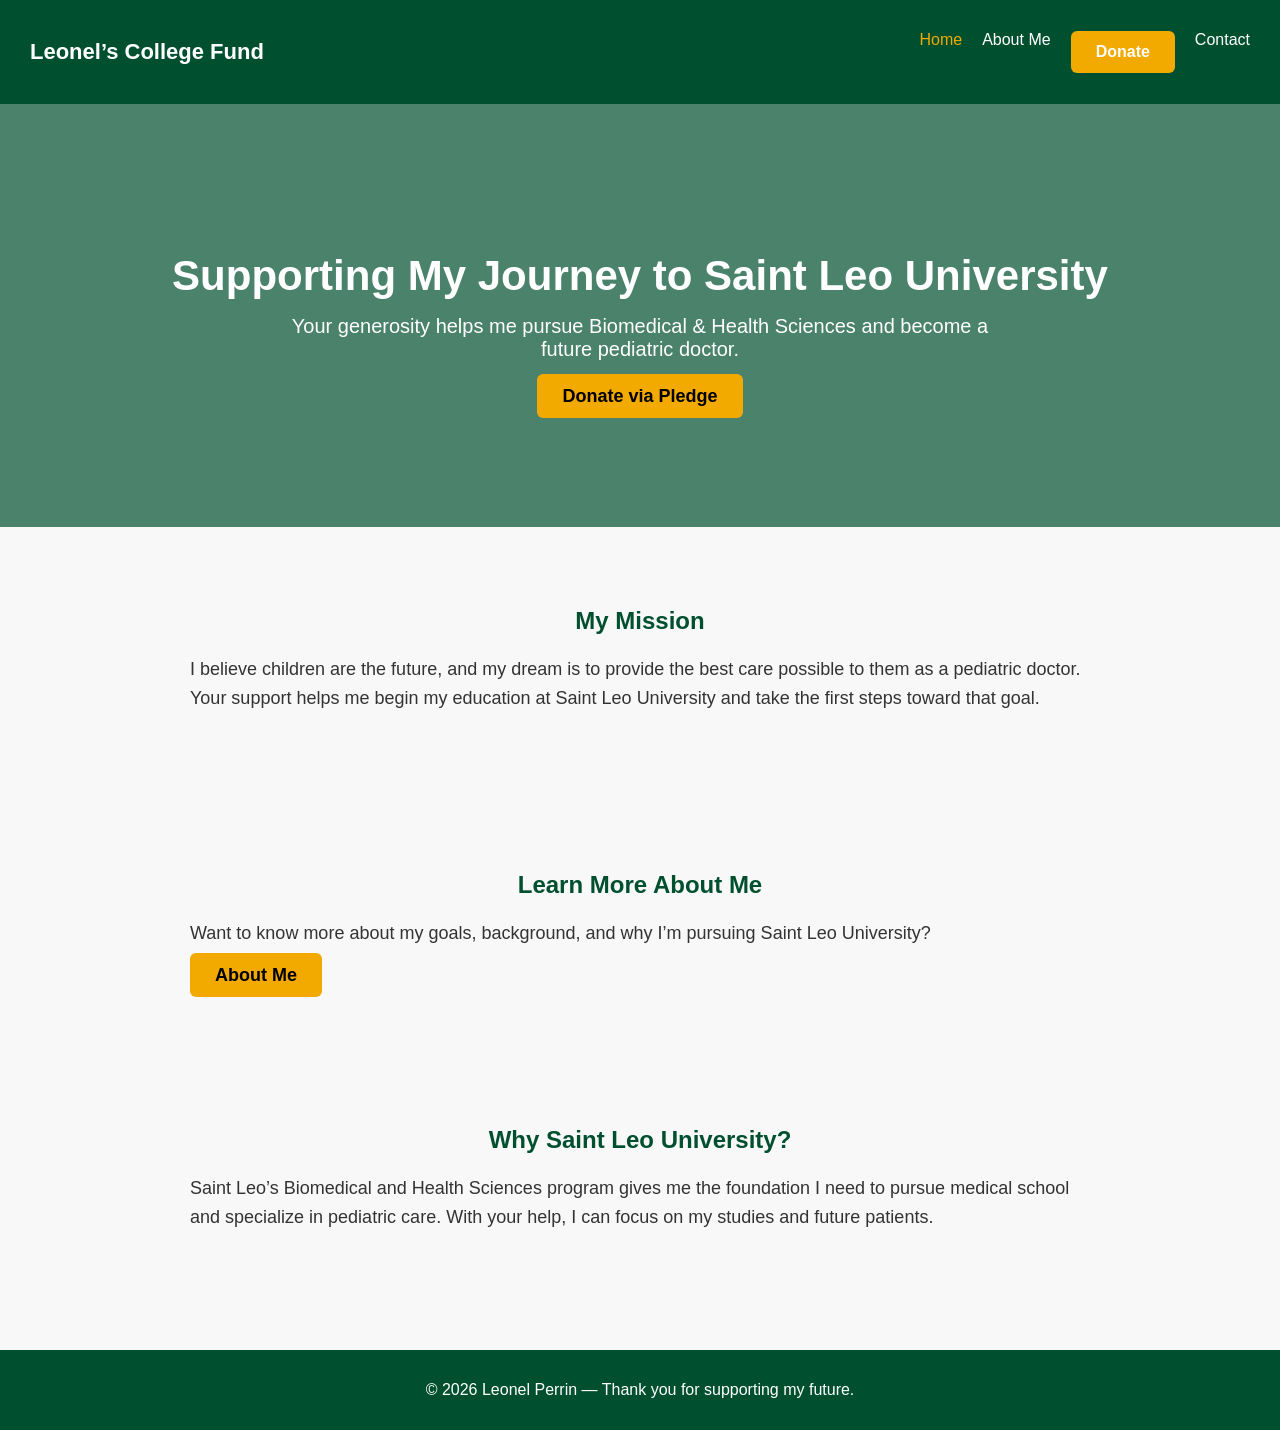
<file: index.html>
<!DOCTYPE html>
<html lang="en">
<head>
    <meta charset="UTF-8">
    <meta name="viewport" content="width=device-width, initial-scale=1.0">
    <title>Leonel’s College Fund</title>
    <link rel="stylesheet" href="style.css">
</head>
<body>

    <!-- Navigation -->
    <nav class="navbar">
        <div class="logo">Leonel’s College Fund</div>
        <ul class="nav-links">
            <li><a href="index.html" class="active">Home</a></li>
            <li><a href="about.html">About Me</a></li>
            <a href="donate.html" class="hero-btn">Donate</a>
            <li><a href="contact.html">Contact</a></li>
        </ul>
    </nav>

    <!-- Hero Section -->
    <header class="hero">
        <h1>Supporting My Journey to Saint Leo University</h1>
        <p>Your generosity helps me pursue Biomedical & Health Sciences and become a future pediatric doctor.</p>
        <a href="donate.html" class="hero-btn">Donate via Pledge</a>
    </header>

    <!-- Mission Section -->
    <section class="mission">
        <h2>My Mission</h2>
        <p>
            I believe children are the future, and my dream is to provide the best care possible to them as a pediatric doctor.
            Your support helps me begin my education at Saint Leo University and take the first steps toward that goal.
        </p>
    </section>

    <!-- About Link Section -->
<section class="about-link">
    <h2>Learn More About Me</h2>
    <p>
        Want to know more about my goals, background, and why I’m pursuing Saint Leo University?
    </p>
    <a href="about.html" class="hero-btn">About Me</a>
</section>

    <!-- College Section -->
    <section class="college">
        <h2>Why Saint Leo University?</h2>
        <p>
            Saint Leo’s Biomedical and Health Sciences program gives me the foundation I need to pursue medical school and
            specialize in pediatric care. With your help, I can focus on my studies and future patients.
        </p>
    </section>

    <!-- Footer -->
    <footer>
        <p>© 2026 Leonel Perrin — Thank you for supporting my future.</p>
    </footer>

</body>
</html>
</file>
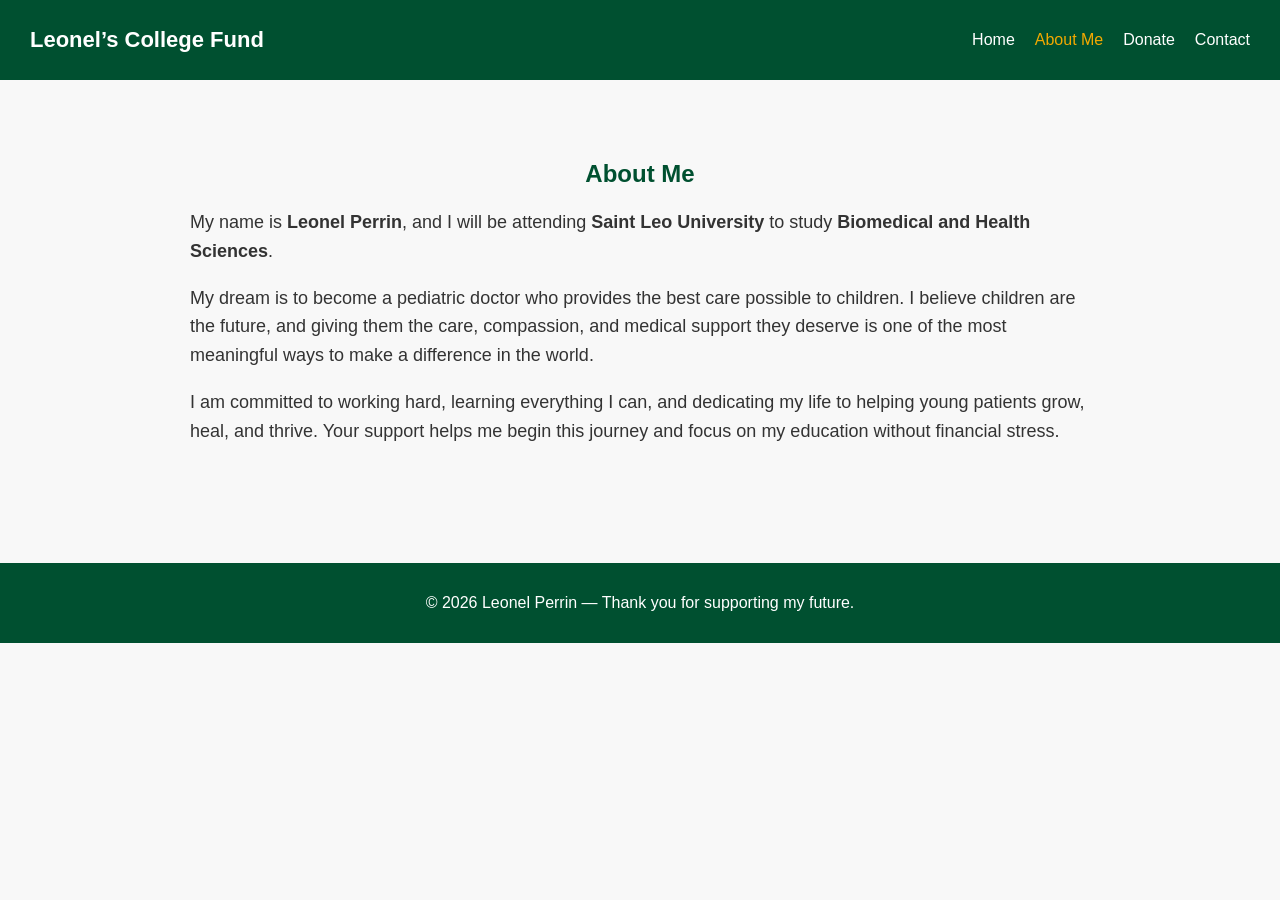
<file: about.html>
<!DOCTYPE html>
<html lang="en">
<head>
    <meta charset="UTF-8">
    <meta name="viewport" content="width=device-width, initial-scale=1.0">
    <title>About Me - Leonel’s College Fund</title>
    <link rel="stylesheet" href="style.css">
</head>
<body>

    <!-- Navigation -->
    <nav class="navbar">
        <div class="logo">Leonel’s College Fund</div>
        <ul class="nav-links">
            <li><a href="index.html">Home</a></li>
            <li><a href="about.html" class="active">About Me</a></li>
            <li><a href="donate.html">Donate</a></li>
            <li><a href="contact.html">Contact</a></li>
        </ul>
    </nav>

    <!-- About Section -->
    <section class="about">
        <h1>About Me</h1>
        <p>
            My name is <strong>Leonel Perrin</strong>, and I will be attending 
            <strong>Saint Leo University</strong> to study 
            <strong>Biomedical and Health Sciences</strong>.
        </p>

        <p>
            My dream is to become a pediatric doctor who provides the best care possible to children.
            I believe children are the future, and giving them the care, compassion, and medical support
            they deserve is one of the most meaningful ways to make a difference in the world.
        </p>

        <p>
            I am committed to working hard, learning everything I can, and dedicating my life to helping
            young patients grow, heal, and thrive. Your support helps me begin this journey and focus on
            my education without financial stress.
        </p>
    </section>

    <!-- Footer -->
    <footer>
        <p>© 2026 Leonel Perrin — Thank you for supporting my future.</p>
    </footer>

</body>
</html>
</file>
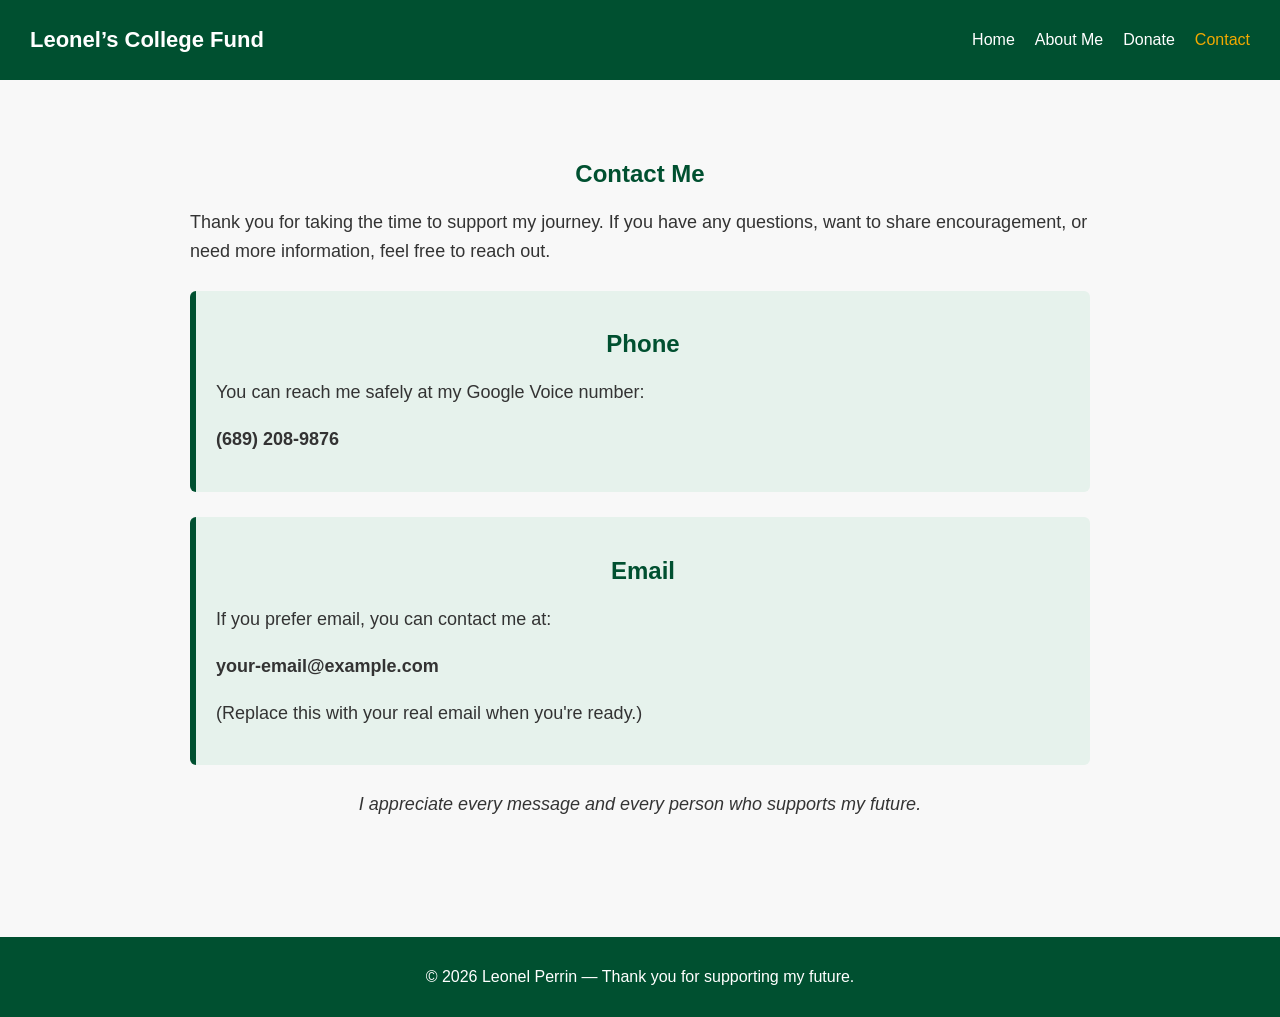
<file: Contact.html>
<!DOCTYPE html>
<html lang="en">
<head>
    <meta charset="UTF-8">
    <meta name="viewport" content="width=device-width, initial-scale=1.0">
    <title>Contact - Leonel’s College Fund</title>
    <link rel="stylesheet" href="style.css">
</head>
<body>

    <!-- Navigation -->
    <nav class="navbar">
        <div class="logo">Leonel’s College Fund</div>
        <ul class="nav-links">
            <li><a href="index.html">Home</a></li>
            <li><a href="about.html">About Me</a></li>
            <li><a href="donate.html">Donate</a></li>
            <li><a href="contact.html" class="active">Contact</a></li>
        </ul>
    </nav>

    <!-- Contact Section -->
    <section class="contact">
        <h1>Contact Me</h1>
        <p>
            Thank you for taking the time to support my journey. If you have any questions, want to share encouragement, 
            or need more information, feel free to reach out.
        </p>

        <div class="contact-box">
            <h2>Phone</h2>
            <p>You can reach me safely at my Google Voice number:</p>
            <p><strong>(689) 208‑9876</strong></p>
        </div>

        <div class="contact-box">
            <h2>Email</h2>
            <p>If you prefer email, you can contact me at:</p>
            <p><strong>your-email@example.com</strong></p>
            <p>(Replace this with your real email when you're ready.)</p>
        </div>

        <p class="note">
            I appreciate every message and every person who supports my future.
        </p>
    </section>

    <!-- Footer -->
    <footer>
        <p>© 2026 Leonel Perrin — Thank you for supporting my future.</p>
</file>
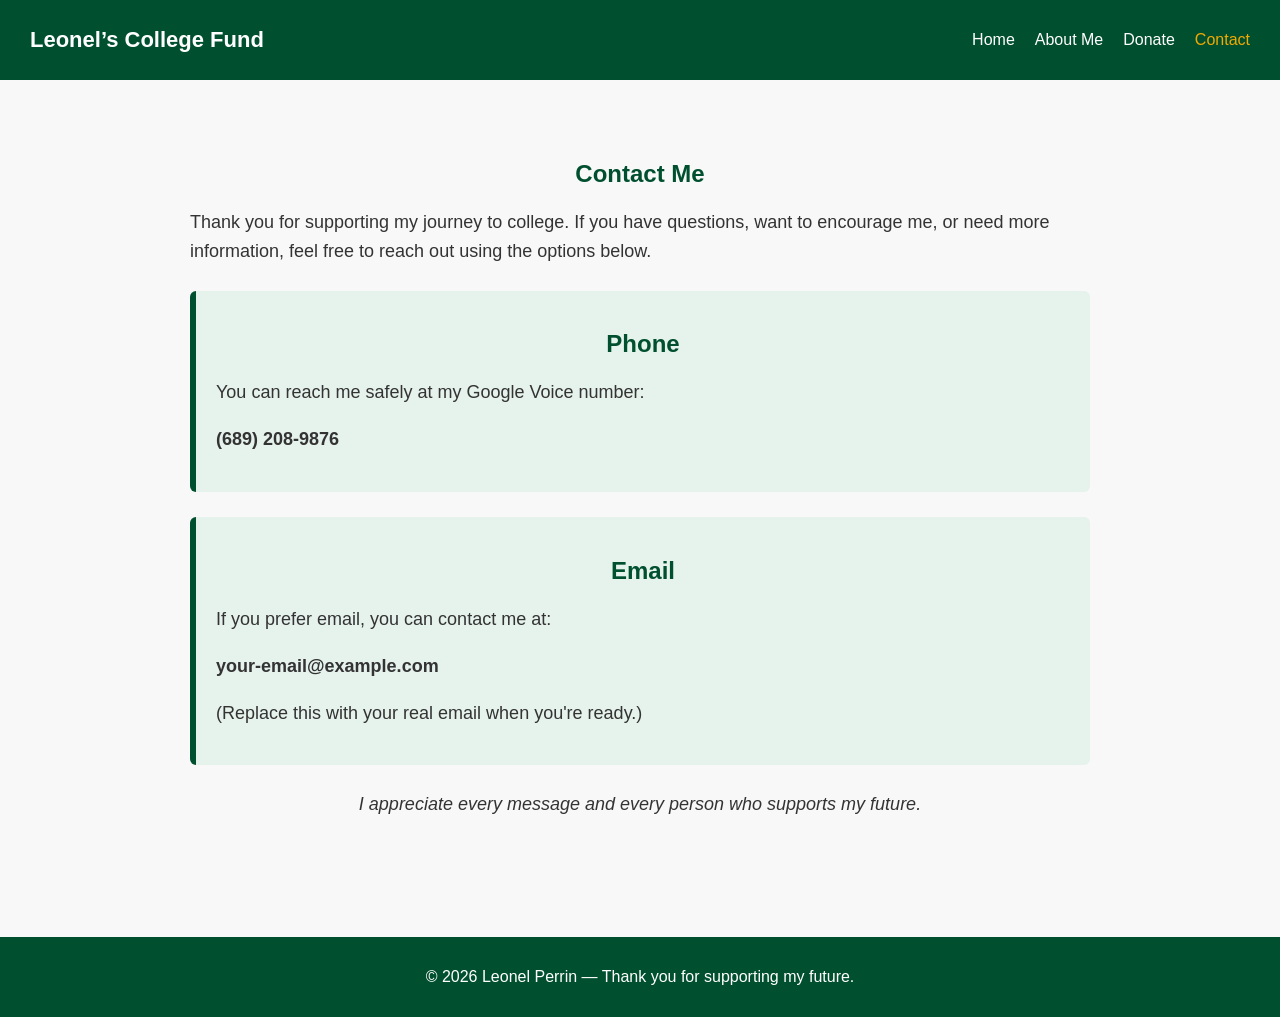
<file: contact.html>
<!DOCTYPE html>
<html lang="en">
<head>
    <meta charset="UTF-8">
    <meta name="viewport" content="width=device-width, initial-scale=1.0">
    <title>Contact - Leonel’s College Fund</title>
    <link rel="stylesheet" href="style.css">
</head>
<body>

    <!-- Navigation -->
    <nav class="navbar">
        <div class="logo">Leonel’s College Fund</div>
        <ul class="nav-links">
            <li><a href="index.html">Home</a></li>
            <li><a href="about.html">About Me</a></li>
            <li><a href="donate.html">Donate</a></li>
            <li><a href="contact.html" class="active">Contact</a></li>
        </ul>
    </nav>

    <!-- Contact Section -->
    <section class="contact">
        <h1>Contact Me</h1>
        <p>
            Thank you for supporting my journey to college. If you have questions, want to encourage me, 
            or need more information, feel free to reach out using the options below.
        </p>

        <div class="contact-box">
            <h2>Phone</h2>
            <p>You can reach me safely at my Google Voice number:</p>
            <p><strong>(689) 208‑9876</strong></p>
        </div>

        <div class="contact-box">
            <h2>Email</h2>
            <p>If you prefer email, you can contact me at:</p>
            <p><strong>your-email@example.com</strong></p>
            <p>(Replace this with your real email when you're ready.)</p>
        </div>

        <p class="note">
            I appreciate every message and every person who supports my future.
        </p>
    </section>

    <!-- Footer -->
    <footer>
        <p>© 2026 Leonel Perrin — Thank you for supporting my future.</p>
    </footer>

</body>
</html>
</file>
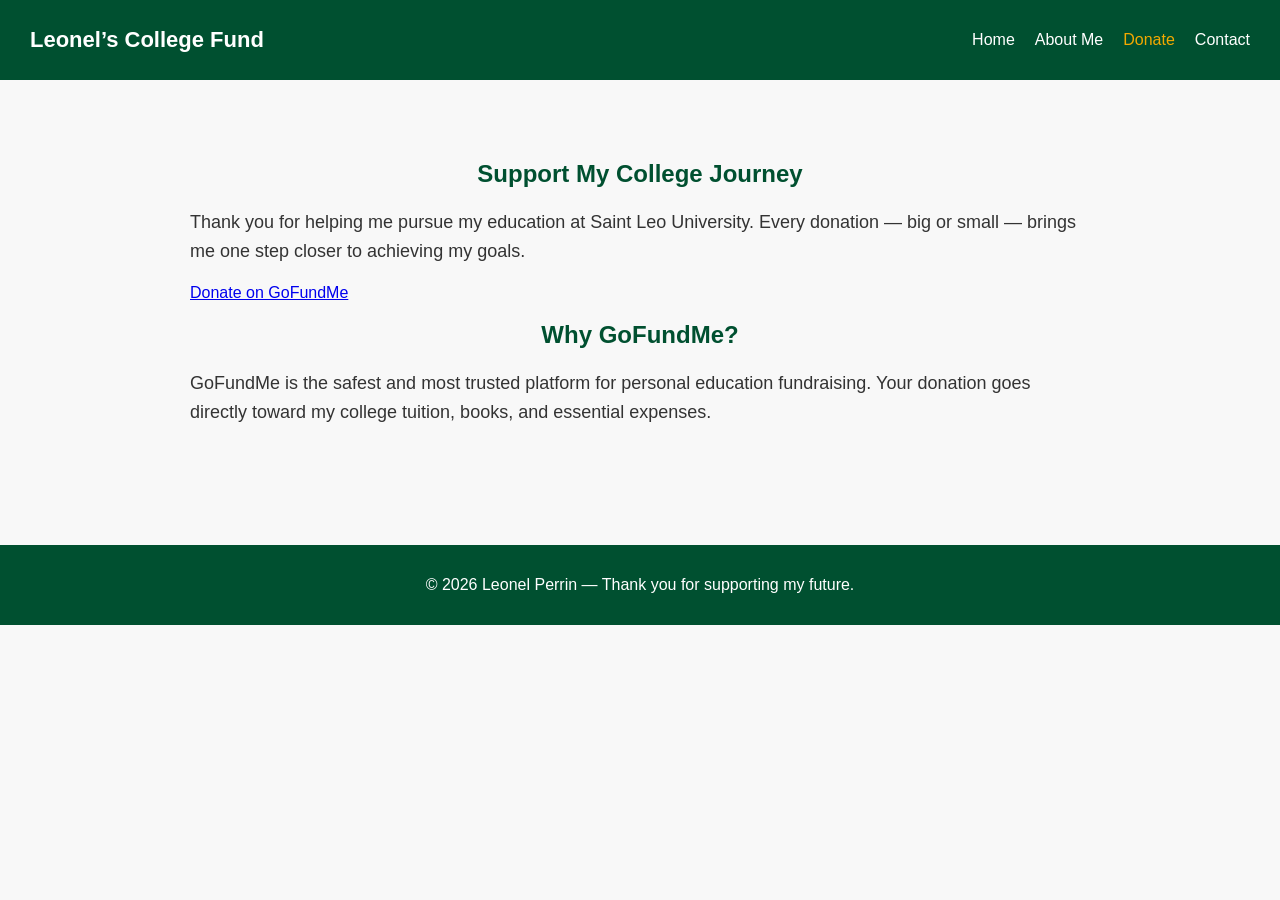
<file: donate.html>
<!DOCTYPE html>
<html lang="en">
<head>
    <meta charset="UTF-8">
    <meta name="viewport" content="width=device-width, initial-scale=1.0">
    <title>Donate - Leonel’s College Fund</title>
    <link rel="stylesheet" href="style.css">
</head>
<body>

    <!-- Navigation -->
    <nav class="navbar">
        <div class="logo">Leonel’s College Fund</div>
        <ul class="nav-links">
            <li><a href="index.html">Home</a></li>
            <li><a href="about.html">About Me</a></li>
            <li><a href="donate.html" class="active">Donate</a></li>
            <li><a href="contact.html">Contact</a></li>
        </ul>
    </nav>

    <!-- Donate Section -->
    <section class="donate">
        <h1>Support My College Journey</h1>
        <p>
            Thank you for helping me pursue my education at Saint Leo University.  
            Every donation — big or small — brings me one step closer to achieving my goals.
        </p>

        <!-- Main Donate Button -->
        <div class="donate-button-container">
            <a href="https://gofund.me/7c93f2e4c" 
               class="donate-button" target="_blank">
               Donate on GoFundMe
            </a>
        </div>

        <div class="embed-placeholder">
            <h2>Why GoFundMe?</h2>
            <p>
                GoFundMe is the safest and most trusted platform for personal education fundraising.  
                Your donation goes directly toward my college tuition, books, and essential expenses.
            </p>
        </div>
    </section>

    <!-- Footer -->
    <footer>
        <p>© 2026 Leonel Perrin — Thank you for supporting my future.</p>
    </footer>

</body>
</html>
</file>
<file: style.css>
/* ------------------------------
   Global Styles
------------------------------ */
body {
    margin: 0;
    font-family: Arial, Helvetica, sans-serif;
    background-color: #f8f8f8;
    color: #333;
}

/* Saint Leo Colors */
:root {
    --green: #005030;
    --gold: #f2a900;
    --light-green: #e6f2ec;
}

/* ------------------------------
   Navigation Bar
------------------------------ */
.navbar {
    background-color: var(--green);
    padding: 15px 30px;
    display: flex;
    justify-content: space-between;
    align-items: center;
}

.logo {
    color: white;
    font-size: 22px;
    font-weight: bold;
}

.nav-links {
    list-style: none;
    display: flex;
    gap: 20px;
}

.nav-links a {
    color: white;
    text-decoration: none;
    font-size: 16px;
}

.nav-links a.active,
.nav-links a:hover {
    color: var(--gold);
}

/* ------------------------------
   Hero Section
------------------------------ */
.hero {
    background: linear-gradient(rgba(0, 80, 48, 0.7), rgba(0, 80, 48, 0.7)),
                url('https://images.unsplash.com/photo-1523050854058-8df90110c9f1');
    background-size: cover;
    background-position: center;
    color: white;
    text-align: center;
    padding: 120px 20px;
}

.hero h1 {
    font-size: 42px;
    margin-bottom: 15px;
}

.hero p {
    font-size: 20px;
    max-width: 700px;
    margin: 0 auto 25px;
}

.hero-btn {
    background-color: var(--gold);
    color: black;
    padding: 12px 25px;
    border-radius: 6px;
    text-decoration: none;
    font-size: 18px;
    font-weight: bold;
}

.hero-btn:hover {
    background-color: #ffbe33;
}

/* ------------------------------
   Sections
------------------------------ */
section {
    padding: 60px 20px;
    max-width: 900px;
    margin: auto;
}

section h2, section h1 {
    color: var(--green);
    text-align: center;
    margin-bottom: 20px;
}

section p {
    font-size: 18px;
    line-height: 1.6;
}

/* ------------------------------
   Contact & Donate Boxes
------------------------------ */
.contact-box, .pledge-box {
    background-color: var(--light-green);
    border-left: 6px solid var(--green);
    padding: 20px;
    margin: 25px 0;
    border-radius: 6px;
}

.note {
    font-style: italic;
    text-align: center;
    margin-top: 20px;
}

/* ------------------------------
   Footer
------------------------------ */
footer {
    background-color: var(--green);
    color: white;
    text-align: center;
    padding: 15px;
    margin-top: 40px;
}
</file>
